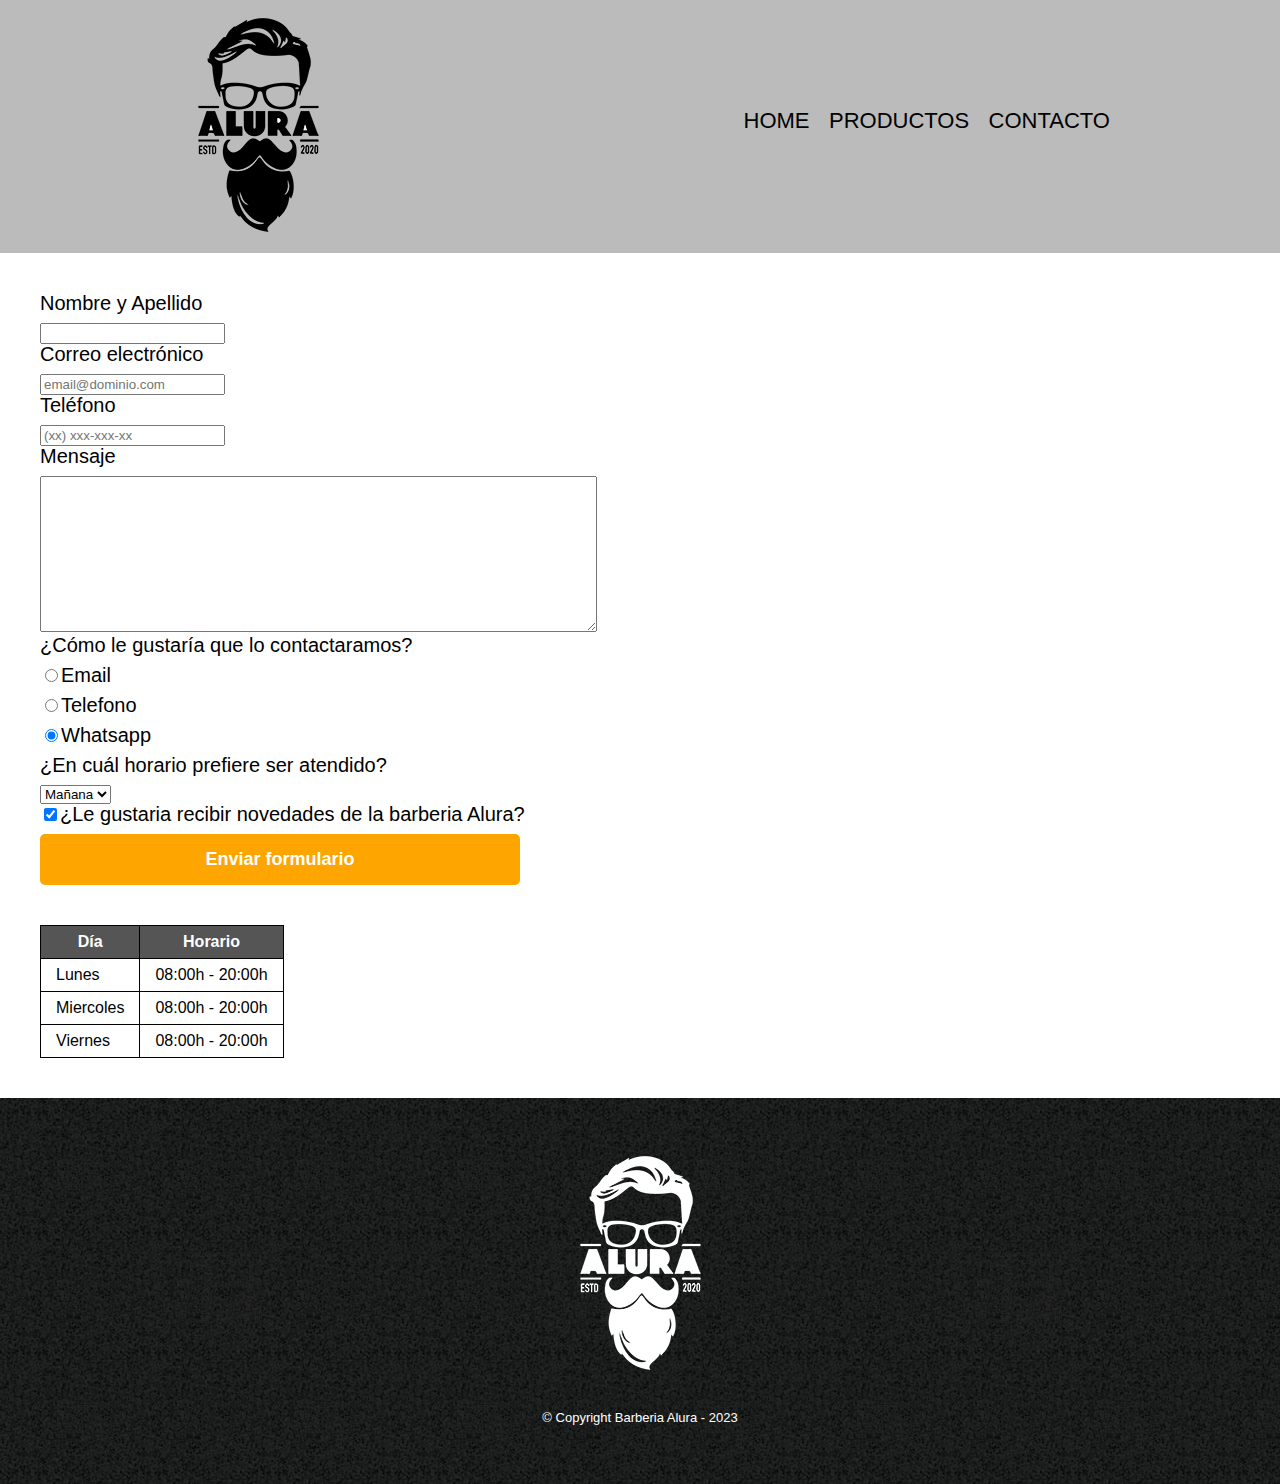
<file: Contacto.html>
<!DOCTYPE html>

<html>
    <head>
        <meta charset="UTF-8">
        <title>Productos-Barbería Alura</title>
        <link rel="stylesheet" href="reset.css">
        <link rel="stylesheet" href="style-contacto.css">
    </head>

    <body>  
        <header>
            <div class="caja">
                <h1><img src="imagenes/logo.png" alt="Logo de la barberia Alura"></h1>
                <nav>
                    <ul>
                        <li><a href="index.html">Home</a></li>
                        <li><a href="productos.html">Productos</a></li>
                        <li><a href="Contacto.html">Contacto</a></li>
                    </ul>
                </nav>
            </div>
        </header>
        <main>
            <form>
                <label for="nombreyapellido">Nombre y Apellido</label>
                <input type="text" id="nombreyapellido" class="input-padron" required>

                <label for="correoelectronico"> Correo electrónico</label>
                <input type="email" id="correoelectronico" class="input-padron" required placeholder="email@dominio.com">

                <label for="telefono">Teléfono</label>
                <input type="tel" id="telefono" class="input-padron" required placeholder="(xx) xxx-xxx-xx">

                <label>Mensaje</label>
                <textarea cols="67" rows="10" id="mensaje" class="input-padron" required></textarea>
                <fieldset>
                    <legend>¿Cómo le gustaría que lo contactaramos?
                    </legend>

                    <label for="radio-email"><input type="radio" name="contacto" value="email" id="radio-email">Email</label>
                    

                    <label for="radio-telefono"><input type="radio" name="contacto" value="telefono" id="radio-telefono">Telefono</label>
                    

                    <label for="radio-whatsapp"><input type="radio" name="contacto" value="whatsapp" id="radio-whatsapp" checked>Whatsapp</label>
                    
                </fieldset>

                    <fieldset>
                        <legend>¿En cuál horario prefiere ser atendido?</legend>
                        <select>
                            <option>Mañana</option>
                            <option>Tarde</option>
                            <option>Noche</option>
                        </select>
                    </fieldset>
                    <label class="checkbox">
                    <input type="checkbox" checked>¿Le gustaria recibir novedades de la barberia Alura?</label>
                
                <input type="submit" value="Enviar formulario" class="enviar">

            </form>

            <table>
                <thead>
                    <tr>
                        <th>Día</th>
                        <th>Horario</th>
                    </tr>
                </thead>

                <tbody>
                    <tr>
                        <td>Lunes</td>
                        <td>08:00h - 20:00h</td>
                    </tr>
                    <tr>
                        <td>Miercoles</td>
                        <td>08:00h - 20:00h</td>
                    </tr>
                    <tr>
                        <td>Viernes</td>
                        <td>08:00h - 20:00h</td>
                    </tr>
                </tbody>
                

            </table>
        </main>

        <footer>
            <img src="imagenes/logo-blanco.png" alt="Logo de la barberia Alura">
            <p class="copyrigth">&copy Copyright Barberia Alura - 2023</p>
        </footer>
    </body>

</html>
</file>
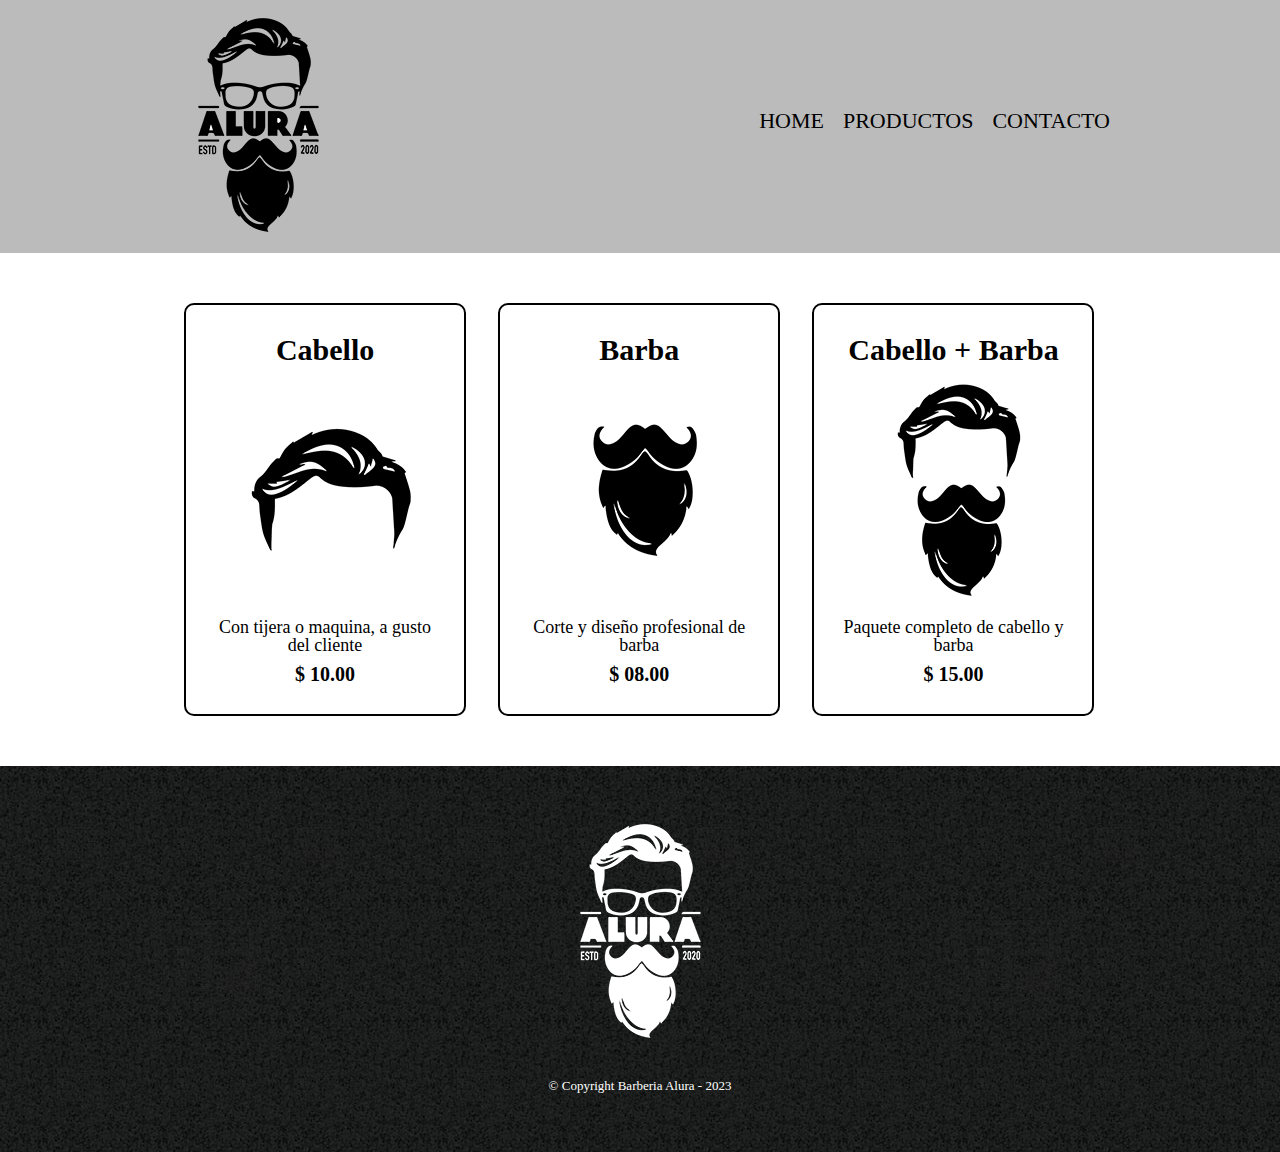
<file: productos.html>
<!DOCTYPE html>

<html>
    <head>
        <meta charset="UTF-8">
        <title>Productos-Barbería Alura</title>
        <link rel="stylesheet" href="reset.css">
        <link rel="stylesheet" href="style-productos.css">

    </head>

    <body>  
        <header>
            <div class="caja">
                <h1><img src="imagenes/logo.png"></h1>
                <nav>
                    <ul>
                        <li><a href="index.html">Home</a></li>
                        <li><a href="productos.html">Productos</a></li>
                        <li><a href="Contacto.html">Contacto</a></li>
                    </ul>
                </nav>
            </div>
        </header>
        <main>
            <ul class="productos">
                <li>
                    <h2>Cabello</h2>
                    <img src="imagenes/cabello.jpg">
                    <p class="producto-descripcion">Con tijera o maquina, a gusto del cliente</p>
                    <p class="producto-precio">$ 10.00</p>
                </li>
                <li>
                    <h2>Barba</h2>
                    <img src="imagenes/barba.jpg">
                    <p class="producto-descripcion">Corte y diseño profesional de barba</p>
                    <p class="producto-precio">$ 08.00</p>
                </li>
                <li>
                    <h2>Cabello + Barba</h2>
                    <img src="imagenes/cabello+barba.jpg">
                    <p class="producto-descripcion">Paquete completo de cabello y barba</p>
                    <p class="producto-precio">$ 15.00</p>
                </li>
            </ul>
        </main>

        <footer>
            <img src="imagenes/logo-blanco.png">
            <p class="copyrigth">&copy Copyright Barberia Alura - 2023</p>
        </footer>
    </body>

</html>
</file>
<file: style-contacto.css>
body{
    font-family: 'Montserrat', sans-serif;
}
header{
    background-color: #BBBBBB;
    padding: :20px 0;
}
.caja{
    width: 940px;
    position: relative;
    margin: 0 auto;
}
nav{
    position: absolute;
    top: 110px;
    right: 0;

}
nav li{
    display: inline; 
    margin: 0 0 0 15px
}
nav a{
    text-transform: uppercase;
    color: #000000;
    fontweigth:bold;
    font-size:22px;
    text-decoration: none;
}
nav a:hover{
    color:#c78c19;
    text-decoration: underline;
}
.productos{
    width: 940px;
    margin: 0 auto;
    padding: 50px;

}

.productos li{
    display: inline-block;
    text-align: center;
    width: 30%;
    vertical-align: top;
    margin: 0 1.5%;
    padding: 30px 20px;
    box-sizing: border-box;
    border: 2px solid #000000;
    border-radius: 10px;
    }
.productos li:hover{
    border-color: #c78c19;
}
.productos li:active{
    border-color:#088c19;
}
.productos h2{
    font-size: 30px;
    font-weight: bold;
}
.productos li:hover h2{
    font-size: 33px;
}
.producto-descripcion{
    font-size: 18px;
}
.producto-precio{
    font-size: 20px;
    font-weight: bold;
    margin-top: 10px;
}
footer{
    text-align: center;
    background: url(imagenes/bg.jpg);
    padding: 40px;
}
.copyrigth{
    color: #ffffff;
    font-size: 13px;
    margin: 20px;
}

form{
    margin:40px;
}
form label, form legend{
 display: block; 
 font-size: 20px;
 margin:0 0 10px; 
}
.input-padron,{
    display: block;
    margin: 0 0 20px;
    padding: 10px 25px;
    width: 50%
}

.enviar{
    width: 40%;
    padding: 15px 0;
    font-size: 18px;
    font-weight: bold;
    color: white;
    background: orange;
    border:none;
    border-radius: 5px;
    transition: 1s all;
    cursor: pointer;
}

.enviar:hover{
    background: darkorange;
    transform: scale(1.2)
}

table{
    margin: 40px 40px;
}
thead{
    background: #555555;
    color:white;
    font-weight: bold;
}
td, th{
    border: 1px solid #000000;
    padding: 8px 15px;
}

/*CSS para nuestra homme*/

.banner{
    width:100%
}

.principal{
    padding: 3em 0;
    background: #fefefe;
    width: 940px;
    margin: 0 auto;

}
.titulo-principal{
    text-align: center;
    font-size:2em;
    margin: 0 0 1em;
    clear: left;
    text-shadow: 2px 2px red ;

}
.titulo-principal::first-letter{
    font-weight: bold ;

}

.principal p{
    padding: 3em 0;
    margin: 0 0 1em;
}
.principal strong,b{
    font-weight: bold;
}
.principal em{
    font-style: italic;
}
.utensilios{
    width: 120px;
    float:left;
    margin: 0 20px 20px 0;
}
.mapa{
    padding: 3em 0;
    background: linear-gradient(#fefefe,#888888);
}
.mapa p{
    margin: 0 0 2em;
    text-align: center;
}
.mapa-contenido{
    width: 940px;
    margin: 0 auto;
}
.diferenciales{
    padding: 3em 0;
    background: #888888;

}
.contenido-diferenciales{
    width: 640PX;
    margin: 0 auto;
}
.lista-diferenciales{
    width: 40%;
    display: inline-block;
    vertical-align: top;
}
.items{
    line-height: 1.5;
}
.items:before{
    content:"★"
}
.items:first-child{
    font-weight: bold;
}
.imagen-diferencial{
    width: 60%;
    transition: 400ms;
    box-shadow: 10px 10px 30px 15px #000000;
}
.imagen-diferencial:hover{
    opacity: 0.3;
}

.video{
    width: 560px;
    margin: 1em auto;
}

@media screen and (max-width:480px){
    h1{
        text-align: center;
    }
    nav{
        position:static ;
    }
    
    .caja,.principal, .mapa-contenido,.contenido-diferenciales, .video{
        width: auto;
    }
    .lista-diferenciales, .imagen-diferencial{
        width: 100%;
    }
}
</file>
<file: style-productos.css>
header{
    background-color: #BBBBBB;
    padding: :20px 0;
}
.caja{
    width: 940px;
    position: relative;
    margin: 0 auto;
}
nav{
    position: absolute;
    top: 110px;
    right: 0;

}
nav li{
    display: inline; 
    margin: 0 0 0 15px
}
nav a{
    text-transform: uppercase;
    color: #000000;
    fontweigth:bold;
    font-size:22px;
    text-decoration: none;
}
nav a:hover{
    color:#c78c19;
    text-decoration: underline;
}
.productos{
    width: 940px;
    margin: 0 auto;
    padding: 50px;

}

.productos li{
    display: inline-block;
    text-align: center;
    width: 30%;
    vertical-align: top;
    margin: 0 1.5%;
    padding: 30px 20px;
    box-sizing: border-box;
    border: 2px solid #000000;
    border-radius: 10px;
    }
.productos li:hover{
    border-color: #c78c19;
}
.productos li:active{
    border-color:#088c19;
}
.productos h2{
    font-size: 30px;
    font-weight: bold;
}
.productos li:hover h2{
    font-size: 33px;
}
.producto-descripcion{
    font-size: 18px;
}
.producto-precio{
    font-size: 20px;
    font-weight: bold;
    margin-top: 10px;
}
footer{
    text-align: center;
    background: url(imagenes/bg.jpg);
    padding: 40px;
}
.copyrigth{
    color: #ffffff;
    font-size: 13px;
    margin: 20px;
}
</file>
